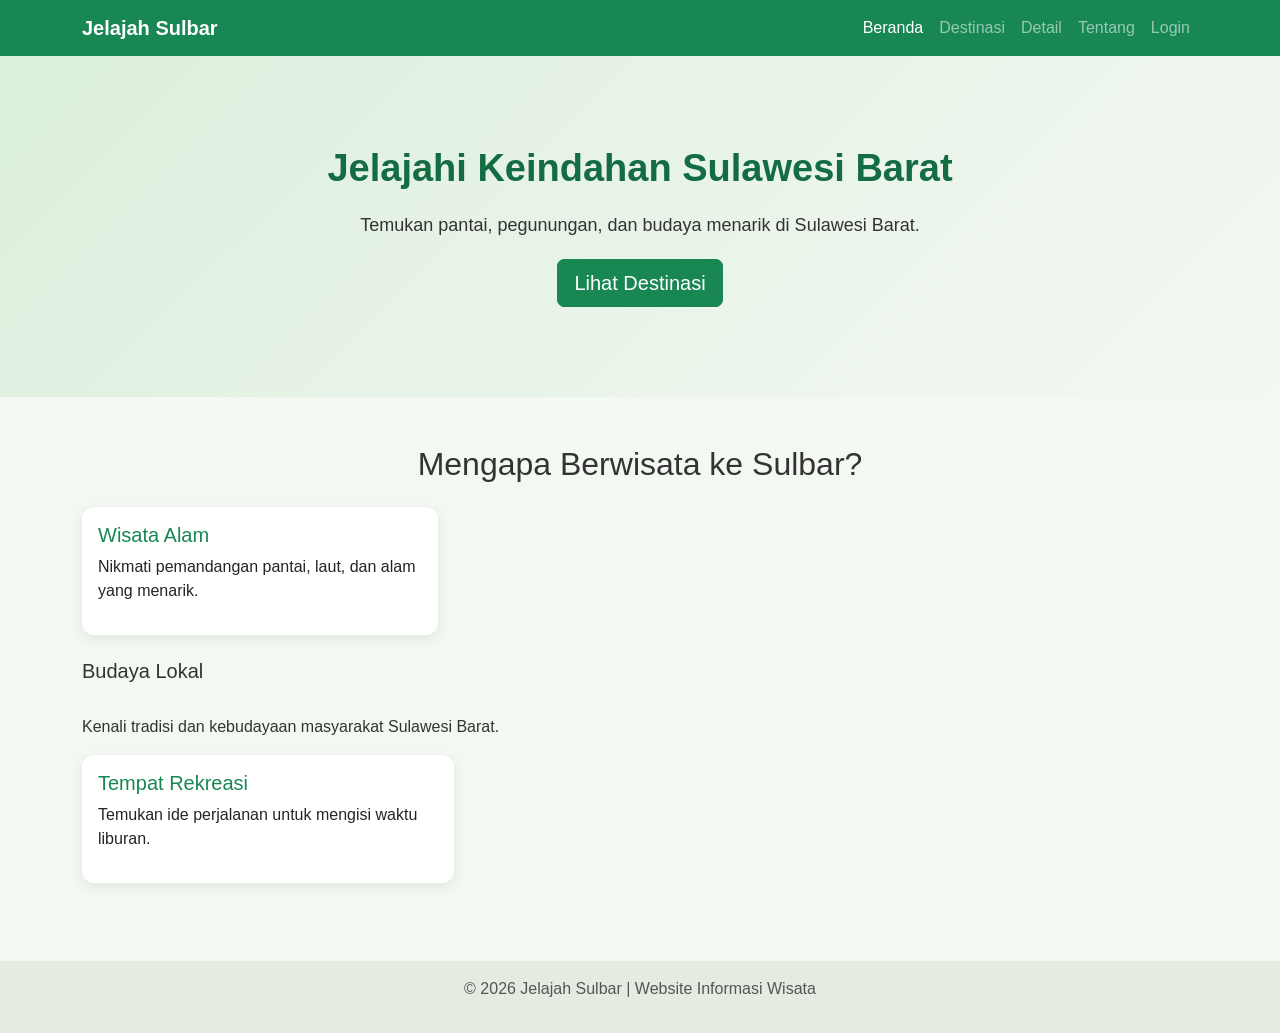
<file: index.html>
<!DOCTYPE html>
<html lang="id">
<head>
    <meta charset="UTF-8">
    <meta name="viewport" content="width=device-width, initial-scale=1">
    <title>Jelajah Sulbar - Beranda</title>
    <link href="https://cdn.jsdelivr.net/npm/bootstrap@5.3.3/dist/css/bootstrap.min.css" rel="stylesheet">
    <link rel="stylesheet" href="style.css">
</head>
<body>

<nav class="navbar navbar-expand-lg navbar-dark bg-success">
    <div class="container">
        <a class="navbar-brand" href="index.html">Jelajah Sulbar</a>
        <button class="navbar-toggler" data-bs-toggle="collapse" data-bs-target="#menu">
            <span class="navbar-toggler-icon"></span>
        </button>
        <div class="collapse navbar-collapse" id="menu">
            <div class="navbar-nav ms-auto">
                <a class="nav-link active" href="index.html">Beranda</a>
                <a class="nav-link" href="wisata.html">Destinasi</a>
                <a class="nav-link" href="detail.html">Detail</a>
                <a class="nav-link" href="tentang.html">Tentang</a>
                <a class="nav-link" href="login.html">Login</a>
            </div>
        </div>
    </div>
</nav>

<header class="hero text-center">
    <div class="container">
        <h1>Jelajahi Keindahan Sulawesi Barat</h1>
        <p>Temukan pantai, pegunungan, dan budaya menarik di Sulawesi Barat.</p>
        <a href="wisata.html" class="btn btn-success btn-lg">Lihat Destinasi</a>
    </div>
</header>

<main class="container py-5">
    <h2 class="text-center mb-4">Mengapa Berwisata ke Sulbar?</h2>
    <div class="row g-4">
        <div class="col-md-4">
            <div class="card h-100">
                <div class="card-body">
                    <h5>Wisata Alam</h5>
                    <p>Nikmati pemandangan pantai, laut, dan alam yang menarik.</p>
                </div>
            </div>
        </div>

                    <h5>Budaya Lokal</h5>
                    <p>Kenali tradisi dan kebudayaan masyarakat Sulawesi Barat.</p>
                </div>
            </div>
        </div>
        <div class="col-md-4">
            <div class="card h-100">
                <div class="card-body">
                    <h5>Tempat Rekreasi</h5>
                    <p>Temukan ide perjalanan untuk mengisi waktu liburan.</p>
                </div>
            </div>
        </div>
    </div>
</main>

<footer class="text-center p-3">
    <p>&copy; 2026 Jelajah Sulbar | Website Informasi Wisata</p>
</footer>

<script src="https://cdn.jsdelivr.net/npm/bootstrap@5.3.3/dist/js/bootstrap.bundle.min.js"></script>
</body>
</html>
</file>
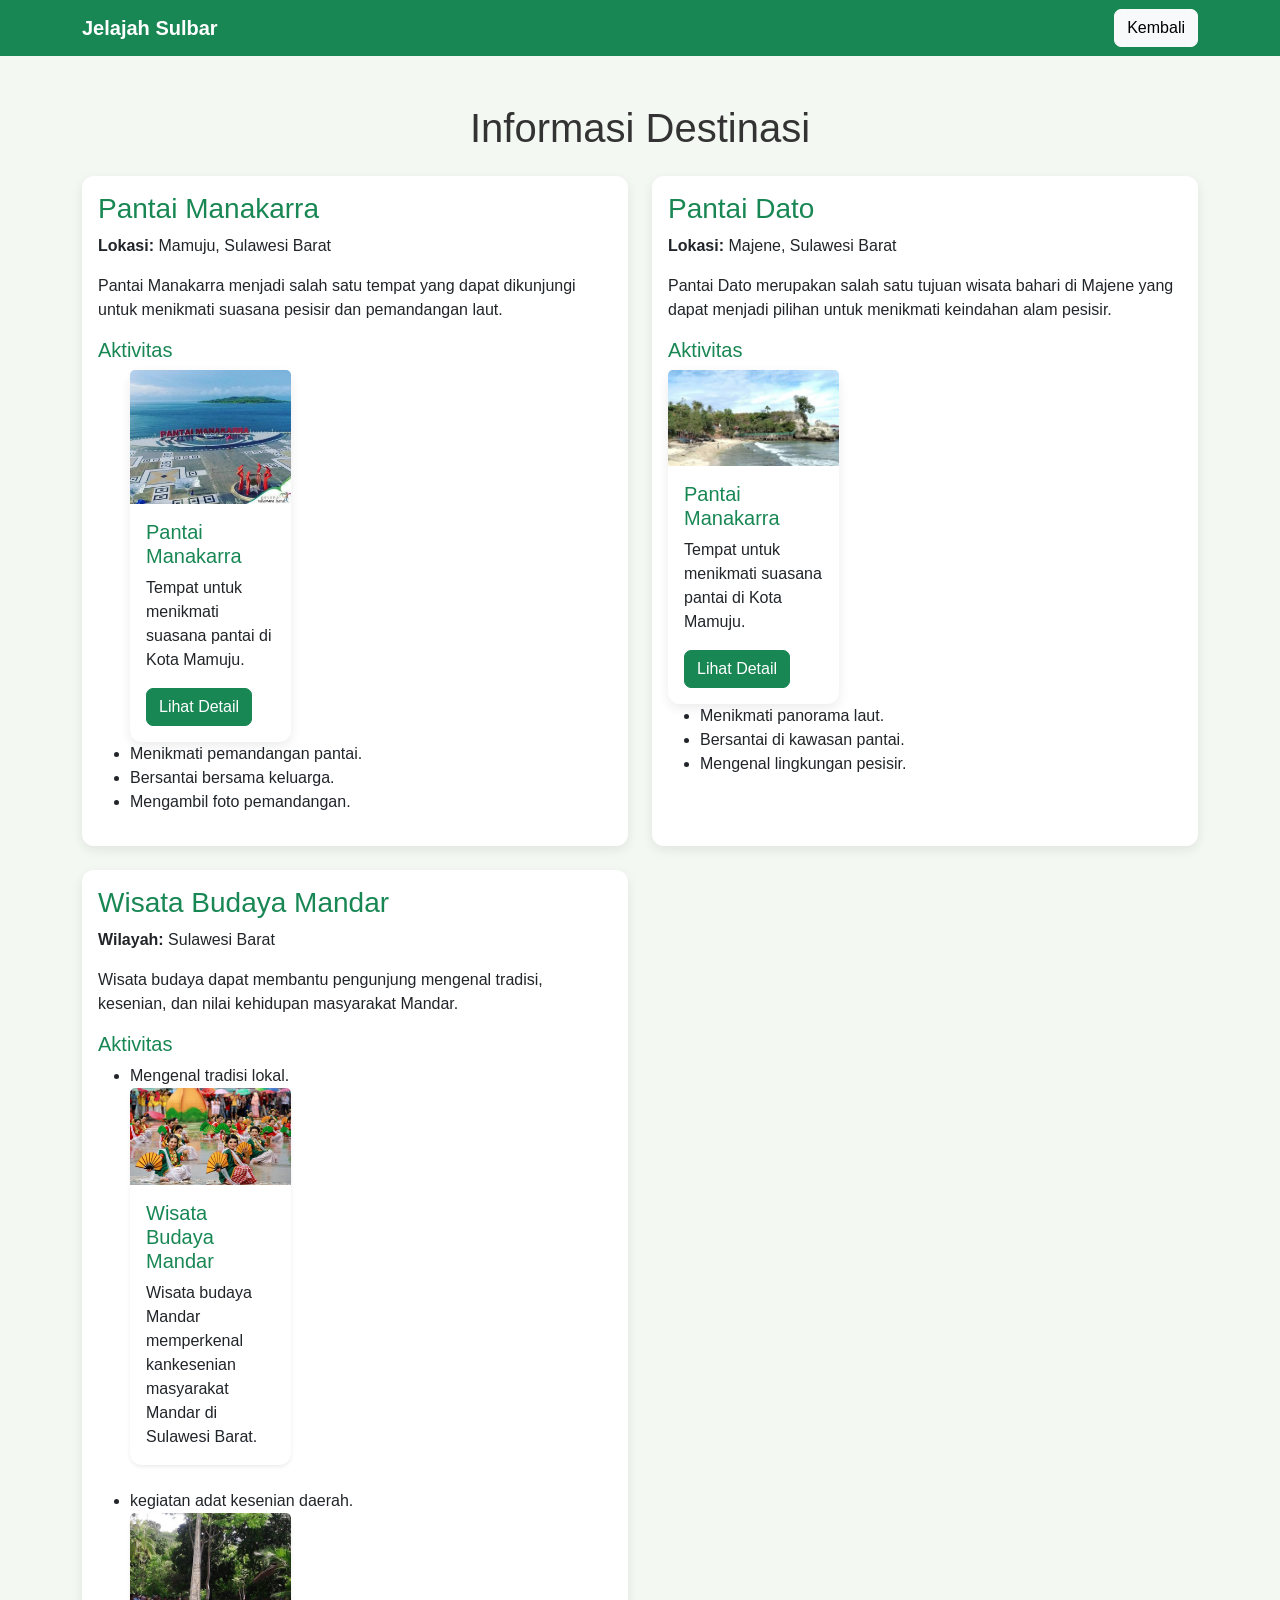
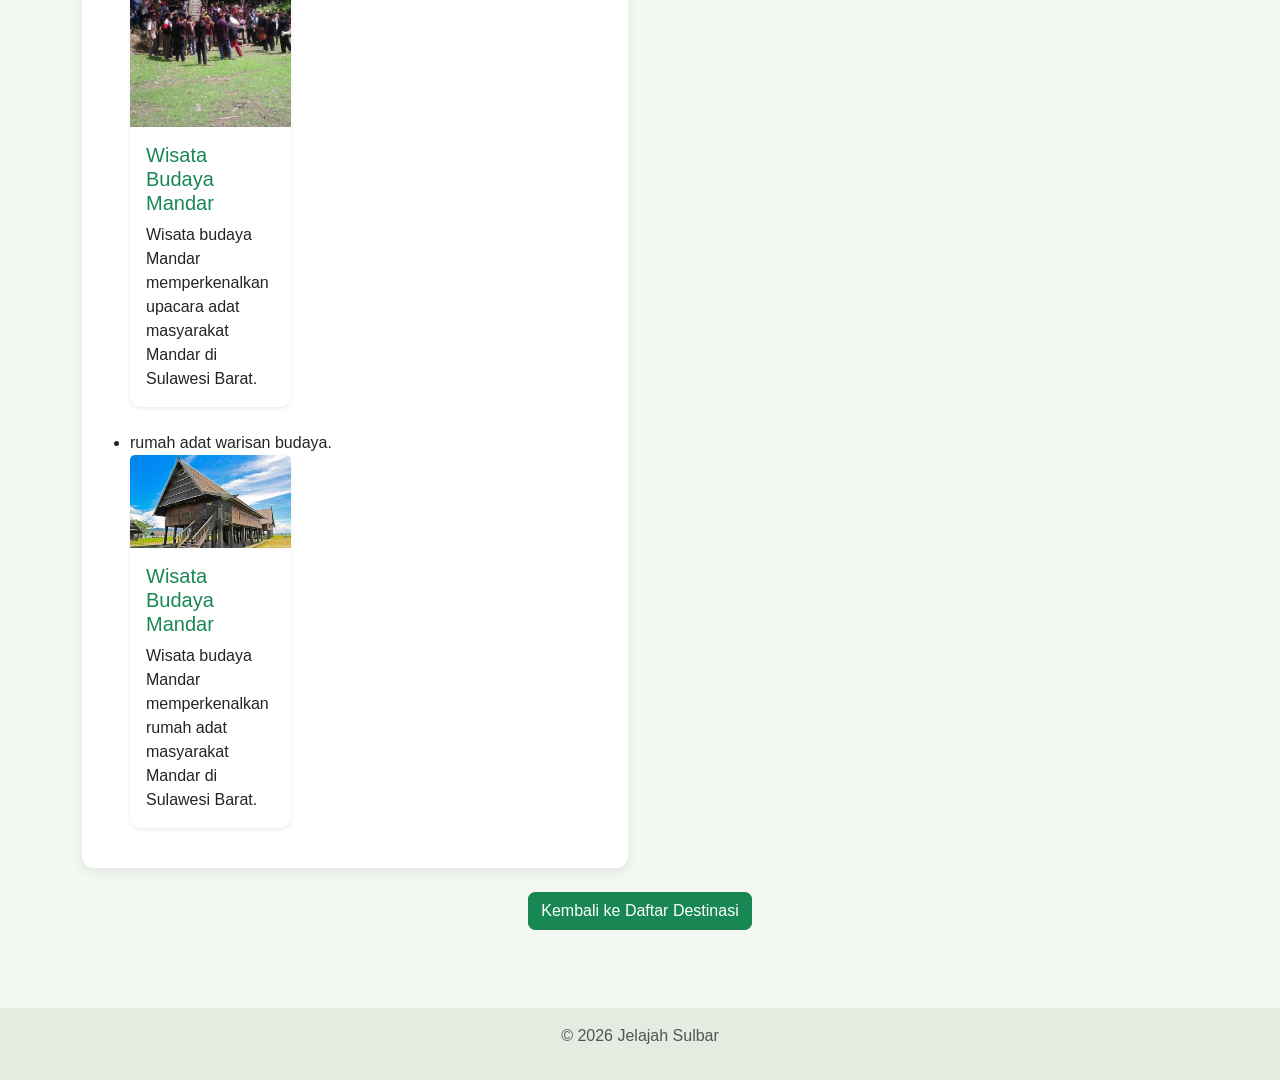
<file: detail.html>
<!DOCTYPE html>
<html lang="id">
<head>
    <meta charset="UTF-8">
    <meta name="viewport" content="width=device-width, initial-scale=1">
    <title>Detail Destinasi Wisata</title>
    <link href="https://cdn.jsdelivr.net/npm/bootstrap@5.3.3/dist/css/bootstrap.min.css" rel="stylesheet">
    <link rel="stylesheet" href="style.css">
</head>
<body>

<nav class="navbar navbar-dark bg-success">
    <div class="container">
        <a class="navbar-brand" href="index.html">Jelajah Sulbar</a>
        <a class="btn btn-light" href="wisata.html">Kembali</a>
    </div>
</nav>

<main class="container py-5">
    <h1 class="text-center mb-4">Informasi Destinasi</h1>

    <div class="row g-4">
        <div class="col-md-6">
            <article class="card h-100">
                <div class="card-body">
                    <h3>Pantai Manakarra</h3>
                    <p><strong>Lokasi:</strong> Mamuju, Sulawesi Barat</p>
                    <p>Pantai Manakarra menjadi salah satu tempat yang dapat dikunjungi untuk menikmati suasana pesisir dan pemandangan laut.</p>
                    <h5>Aktivitas</h5>
                    <ul>
                        
<div class="col-md-4">
    <div class="card h-100">
        <img src="foto/foto.jpg1.jpeg"
             class="card-img-top"
             alt="Pantai Manakarra">

        <div class="card-body">
            <h5>Pantai Manakarra</h5>
            <p>Tempat untuk menikmati suasana pantai di Kota Mamuju.</p>
            <a href="detail.html" class="btn btn-success">
                Lihat Detail
            </a>
        </div>
    </div>
</div>

                        <li>Menikmati pemandangan pantai.</li>
                        <li>Bersantai bersama keluarga.</li>
                        <li>Mengambil foto pemandangan.</li>
                    </ul>
                </div>
            </article>
        </div>

        <div class="col-md-6">
            <article class="card h-100">
                <div class="card-body">
                    <h3>Pantai Dato</h3>
                    <p><strong>Lokasi:</strong> Majene, Sulawesi Barat</p>
                    <p>Pantai Dato merupakan salah satu tujuan wisata bahari di Majene yang dapat menjadi pilihan untuk menikmati keindahan alam pesisir.</p>
                    <h5>Aktivitas</h5>
                    
<div class="col-md-4">
    <div class="card h-100">
        <img src="foto/foto.jpg2.jpeg"
             class="card-img-top"
             alt="Pantai Manakarra">

        <div class="card-body">
            <h5>Pantai Manakarra</h5>
            <p>Tempat untuk menikmati suasana pantai di Kota Mamuju.</p>
            <a href="detail.html" class="btn btn-success">
                Lihat Detail
            </a>
        </div>
    </div>
</div>

                    <ul>
                        <li>Menikmati panorama laut.</li>
                        <li>Bersantai di kawasan pantai.</li>
                        <li>Mengenal lingkungan pesisir.</li>
                    </ul>
                </div>
            </article>
        </div>

        <div class="col-md-6">
            <article class="card h-100">
                <div class="card-body">
                    <h3>Wisata Budaya Mandar</h3>
                    <p><strong>Wilayah:</strong> Sulawesi Barat</p>
                    <p>Wisata budaya dapat membantu pengunjung mengenal tradisi, kesenian, dan nilai kehidupan masyarakat Mandar.</p>
                    <h5>Aktivitas</h5>
                    <ul>
                        <li>Mengenal tradisi lokal.</li>
                        <!-- Wisata Budaya Mandar -->
<div class="col-md-4 mb-4">
    <div class="card h-100 shadow-sm">
        <img src="foto/foto.jpg6.jpeg"
             class="card-img-top"
             alt="Rumah Adat Mandar">

        <div class="card-body">
            <h5 class="card-title">Wisata Budaya Mandar</h5>
            <p class="card-text">
                Wisata budaya Mandar memperkenal kankesenian
                masyarakat Mandar di Sulawesi Barat.
            </p>
        </div>
    </div>
</div>
                  
                        <li>kegiatan adat kesenian daerah.</li>
                        <!-- Wisata Budaya Mandar -->
<div class="col-md-4 mb-4">
    <div class="card h-100 shadow-sm">
        <img src="foto/foto.jpg4.jpeg"
             class="card-img-top"
             alt="Rumah Adat Mandar">

        <div class="card-body">
            <h5 class="card-title">Wisata Budaya Mandar</h5>
            <p class="card-text">
                Wisata budaya Mandar memperkenalkan
                upacara adat
                masyarakat Mandar di Sulawesi Barat.
            </p>
        </div>
    </div>
</div>
                        <li>rumah adat warisan budaya.</li>
                  <!-- Wisata Budaya Mandar -->
<div class="col-md-4 mb-4">
    <div class="card h-100 shadow-sm">
        <img src="foto/foto.jpg5.jpeg"
             class="card-img-top"
             alt="Rumah Adat Mandar">

        <div class="card-body">
            <h5 class="card-title">Wisata Budaya Mandar</h5>
            <p class="card-text">
                Wisata budaya Mandar memperkenalkan
                 rumah adat
                masyarakat Mandar di Sulawesi Barat.
            </p>
        </div>
    </div>
</div>
                    </ul>
                </div>
            </article>
        </div>
    </div>

    <div class="text-center mt-4">
        <a href="wisata.html" class="btn btn-success">Kembali ke Daftar Destinasi</a>
    </div>
</main>

<footer class="text-center p-3">
    <p>&copy; 2026 Jelajah Sulbar</p>
</footer>
</body>
</html>
</file>
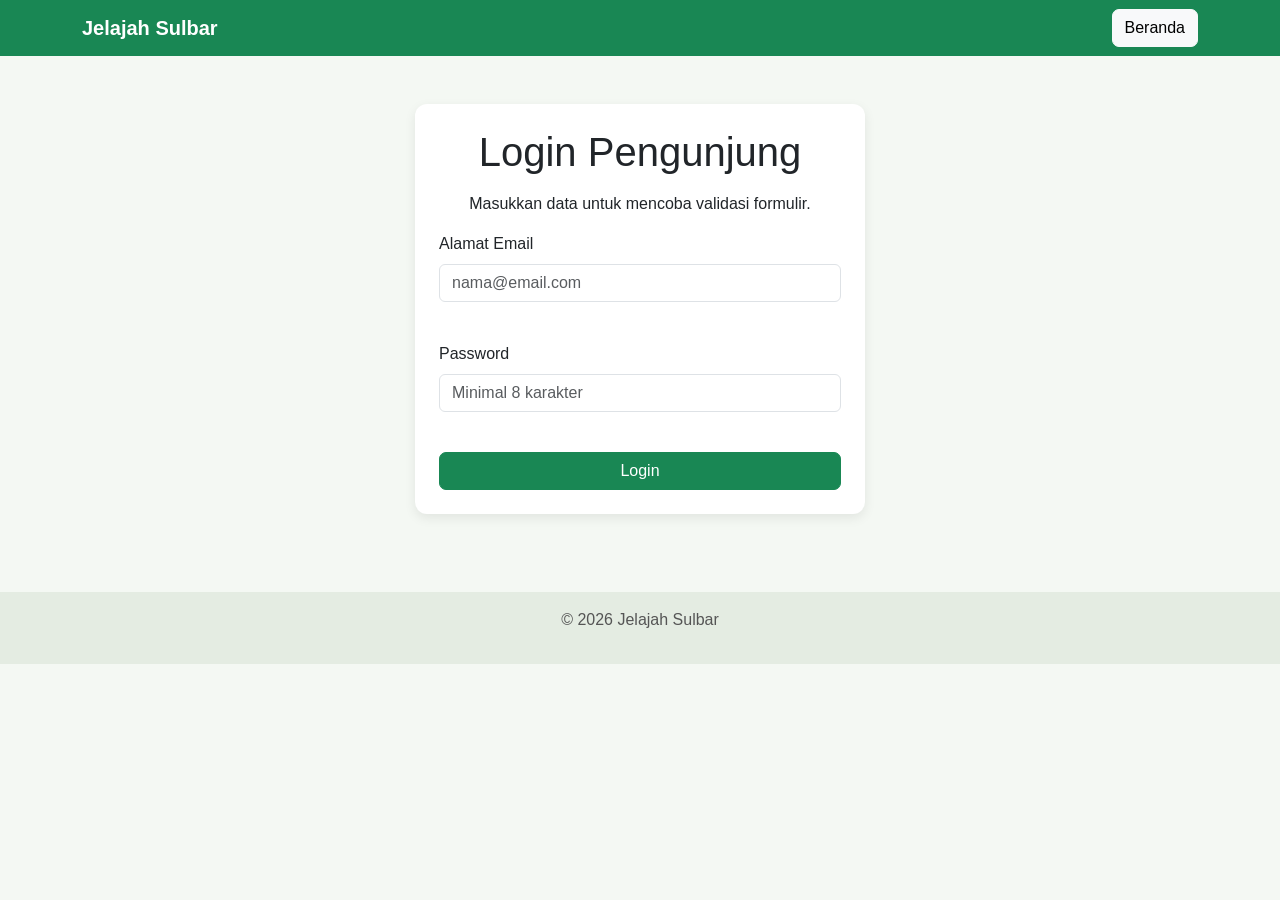
<file: login.html>
<!DOCTYPE html>
<html lang="id">
<head>
    <meta charset="UTF-8">
    <meta name="viewport" content="width=device-width, initial-scale=1">
    <title>Login Pengunjung</title>
    <link href="https://cdn.jsdelivr.net/npm/bootstrap@5.3.3/dist/css/bootstrap.min.css" rel="stylesheet">
    <link rel="stylesheet" href="style.css">
</head>
<body>

<nav class="navbar navbar-dark bg-success">
    <div class="container">
        <a class="navbar-brand" href="index.html">Jelajah Sulbar</a>
        <a class="btn btn-light" href="index.html">Beranda</a>
    </div>
</nav>

<main class="container py-5">
    <div class="card login-card mx-auto">
        <div class="card-body p-4">
            <h1 class="text-center mb-3">Login Pengunjung</h1>
            <p class="text-center">Masukkan data untuk mencoba validasi formulir.</p>

            <div id="alertBox" class="alert d-none" role="alert"></div>

            <form id="loginForm" novalidate>
                <div class="mb-3">
                    <label for="email" class="form-label">Alamat Email</label>
                    <input type="email" id="email" class="form-control"
                           placeholder="nama@email.com">
                    <small id="emailError" class="text-danger"></small>
                </div>

                <div class="mb-3">
                    <label for="password" class="form-label">Password</label>
                    <input type="password" id="password" class="form-control"
                           placeholder="Minimal 8 karakter">
                    <small id="passwordError" class="text-danger"></small>
                </div>

                <button type="submit" class="btn btn-success w-100">
                    Login
                </button>
            </form>
        </div>
    </div>
</main>

<footer class="text-center p-3">
    <p>&copy; 2026 Jelajah Sulbar</p>
</footer>

<script src="./script.js" defer></script>
</body>
</html>
</file>
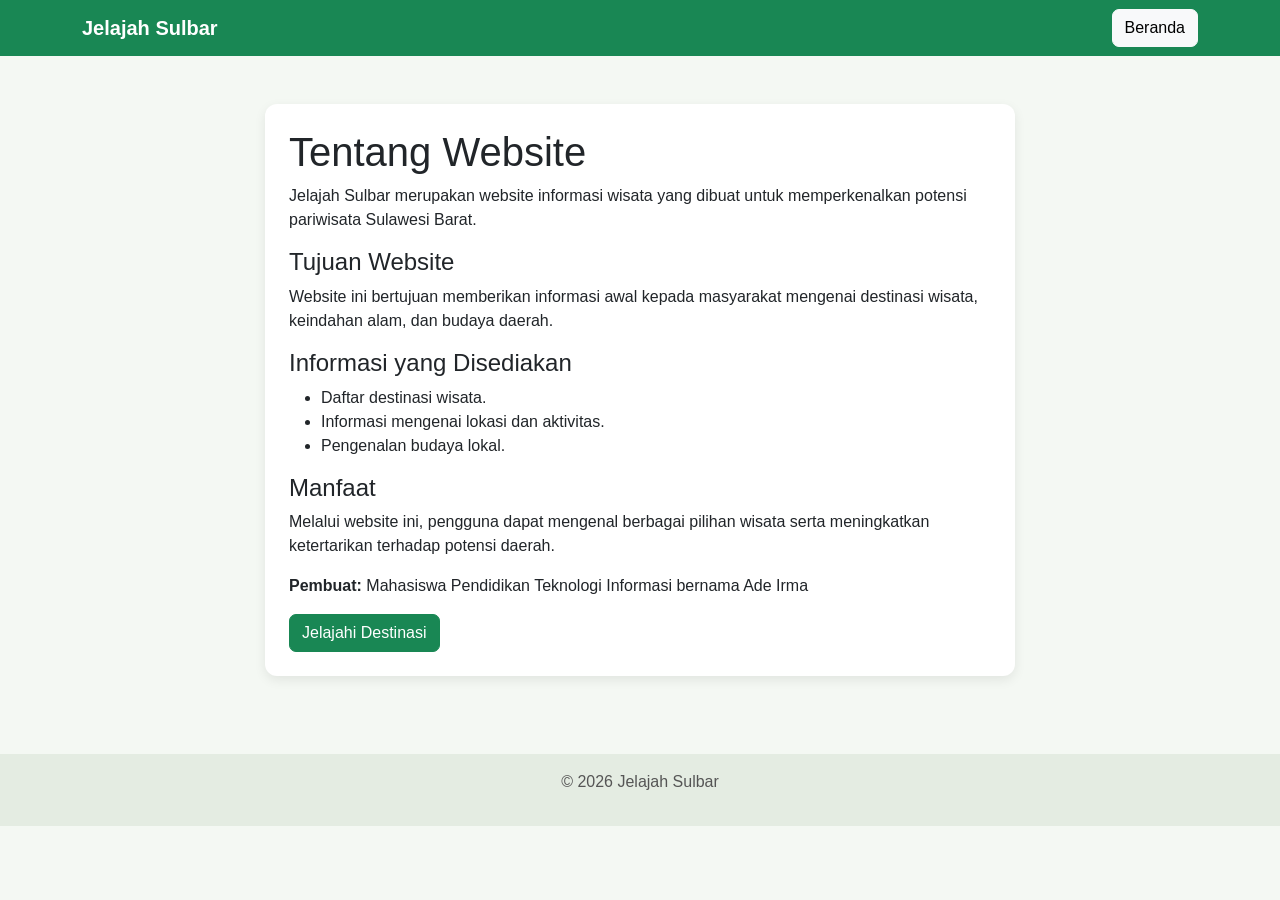
<file: tentang.html>
<!DOCTYPE html>
<html lang="id">
<head>
    <meta charset="UTF-8">
    <meta name="viewport" content="width=device-width, initial-scale=1">
    <title>Tentang Jelajah Sulbar</title>
    <link href="https://cdn.jsdelivr.net/npm/bootstrap@5.3.3/dist/css/bootstrap.min.css" rel="stylesheet">
    <link rel="stylesheet" href="style.css">
</head>
<body>

<nav class="navbar navbar-dark bg-success">
    <div class="container">
        <a class="navbar-brand" href="index.html">Jelajah Sulbar</a>
        <a class="btn btn-light" href="index.html">Beranda</a>
    </div>
</nav>

<main class="container py-5">
    <article class="card mx-auto" style="max-width:750px">
        <div class="card-body p-4">
            <h1>Tentang Website</h1>
            <p>Jelajah Sulbar merupakan website informasi wisata yang dibuat untuk memperkenalkan potensi pariwisata Sulawesi Barat.</p>

            <h4>Tujuan Website</h4>
            <p>Website ini bertujuan memberikan informasi awal kepada masyarakat mengenai destinasi wisata, keindahan alam, dan budaya daerah.</p>

            <h4>Informasi yang Disediakan</h4>
            <ul>
                <li>Daftar destinasi wisata.</li>
                <li>Informasi mengenai lokasi dan aktivitas.</li>
                <li>Pengenalan budaya lokal.</li>
            </ul>

            <h4>Manfaat</h4>
            <p>Melalui website ini, pengguna dapat mengenal berbagai pilihan wisata serta meningkatkan ketertarikan terhadap potensi daerah.</p>

            <p><strong>Pembuat:</strong> Mahasiswa Pendidikan Teknologi Informasi bernama Ade Irma</p>

            <a href="wisata.html" class="btn btn-success">Jelajahi Destinasi</a>
        </div>
    </article>
</main>

<footer class="text-center p-3">
    <p>&copy; 2026 Jelajah Sulbar</p>
</footer>
</body>
</html>
</file>
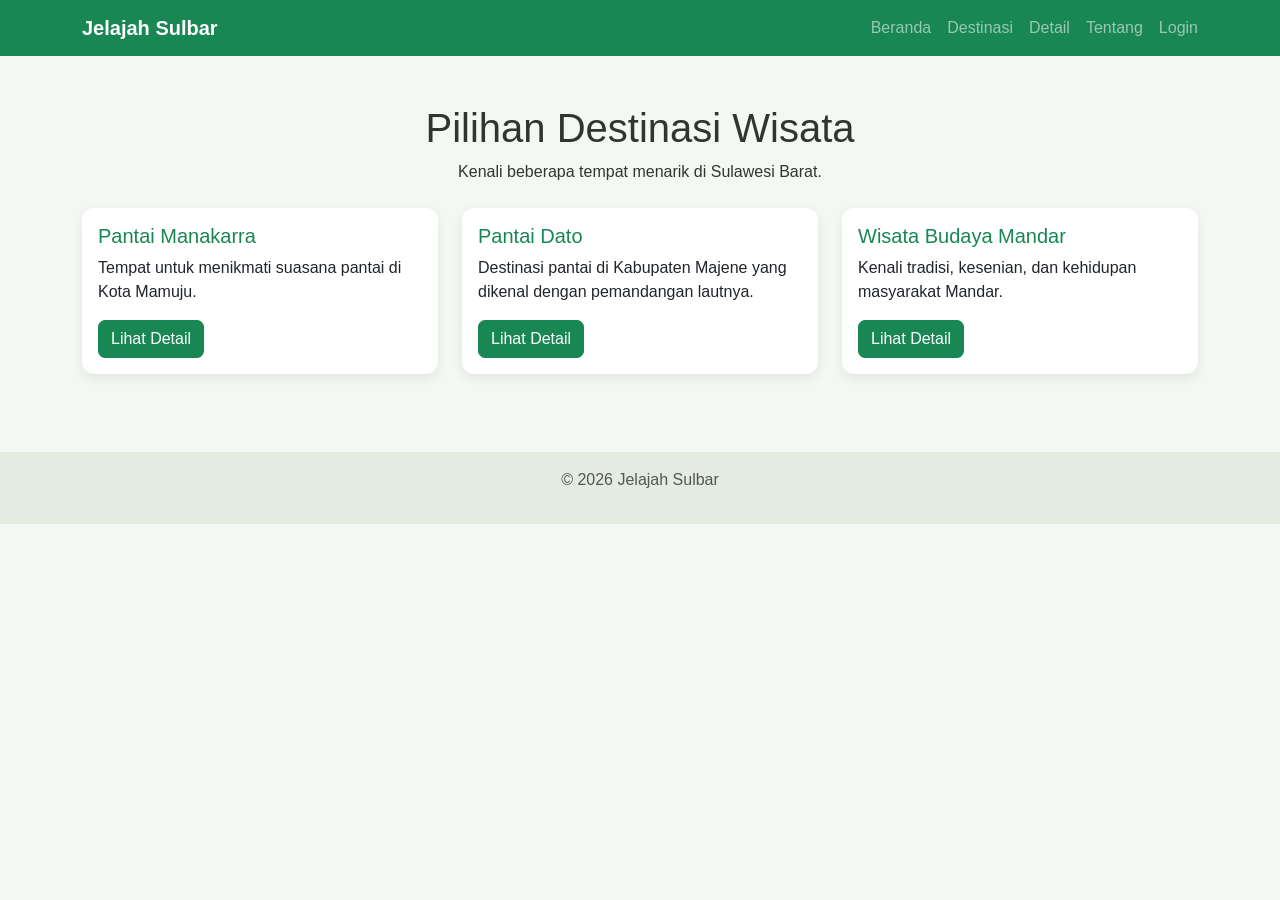
<file: wisata.html>
<!DOCTYPE html>
<html lang="id">
<head>
    <meta charset="UTF-8">
    <meta name="viewport" content="width=device-width, initial-scale=1">
    <title>Destinasi Wisata Sulbar</title>
    <link href="https://cdn.jsdelivr.net/npm/bootstrap@5.3.3/dist/css/bootstrap.min.css" rel="stylesheet">
    <link rel="stylesheet" href="style.css">
</head>
<body>

<nav class="navbar navbar-dark bg-success">
    <div class="container">
        <a class="navbar-brand" href="index.html">Jelajah Sulbar</a>
        <div class="navbar-nav flex-row flex-wrap gap-3">
            <a class="nav-link" href="index.html">Beranda</a>
            <a class="nav-link" href="wisata.html">Destinasi</a>
            <a class="nav-link" href="detail.html">Detail</a>
            <a class="nav-link" href="tentang.html">Tentang</a>
            <a class="nav-link" href="login.html">Login</a>
        </div>
    </div>
</nav>

<main class="container py-5">
    <h1 class="text-center">Pilihan Destinasi Wisata</h1>
    <p class="text-center mb-4">Kenali beberapa tempat menarik di Sulawesi Barat.</p>

    <div class="row g-4">
        <div class="col-md-4">
            <div class="card h-100">
                <div class="card-body">
                    <h5>Pantai Manakarra</h5>
                    <p>Tempat untuk menikmati suasana pantai di Kota Mamuju.</p>
                    <a href="detail.html" class="btn btn-success">Lihat Detail</a>
                </div>
            </div>
        </div>

        <div class="col-md-4">
            <div class="card h-100">
                <div class="card-body">
                    <h5>Pantai Dato</h5>
                    <p>Destinasi pantai di Kabupaten Majene yang dikenal dengan pemandangan lautnya.</p>
                    <a href="detail.html" class="btn btn-success">Lihat Detail</a>
                </div>
            </div>
        </div>
        

        <div class="col-md-4">
            <div class="card h-100">
                <div class="card-body">
                    <h5>Wisata Budaya Mandar</h5>
                    <p>Kenali tradisi, kesenian, dan kehidupan masyarakat Mandar.</p>
                    <a href="detail.html" class="btn btn-success">Lihat Detail</a>
                </div>
            </div>
        </div>
    </div>
</main>

<footer class="text-center p-3">
    <p>&copy; 2026 Jelajah Sulbar</p>
</footer>
</body>
</html>
</file>
<file: style.css>
body {
    background-color: #f4f8f3;
    font-family: Arial, sans-serif;
    color: #333;
}

.navbar-brand {
    font-weight: bold;
}

.hero {
    background: linear-gradient(135deg, #dcefdc, #f4f8f3);
    padding: 90px 20px;
}

.hero h1 {
    color: #146c43;
    font-size: 38px;
    font-weight: bold;
}

.hero p {
    font-size: 18px;
    margin: 20px 0;
}

.card {
    border: none;
    border-radius: 12px;
    box-shadow: 0 4px 12px rgba(0, 0, 0, 0.08);
}

.card h5,
.card h3 {
    color: #198754;
}

.login-card {
    max-width: 450px;
}

footer {
    margin-top: 30px;
    background-color: #e4ece2;
    color: #555;
}

.btn {
    border-radius: 7px;
}

@media (max-width: 576px) {
    .hero {
        padding: 55px 15px;
    }

    .hero h1 {
        font-size: 28px;
    }

    .hero p {
        font-size: 16px;
    }
}


/* Pesan validasi pada halaman login */
.login-card small {
    display: block;
    min-height: 1.25rem;
    margin-top: 4px;
}

.login-card .alert {
    margin-top: 12px;
}
</file>
